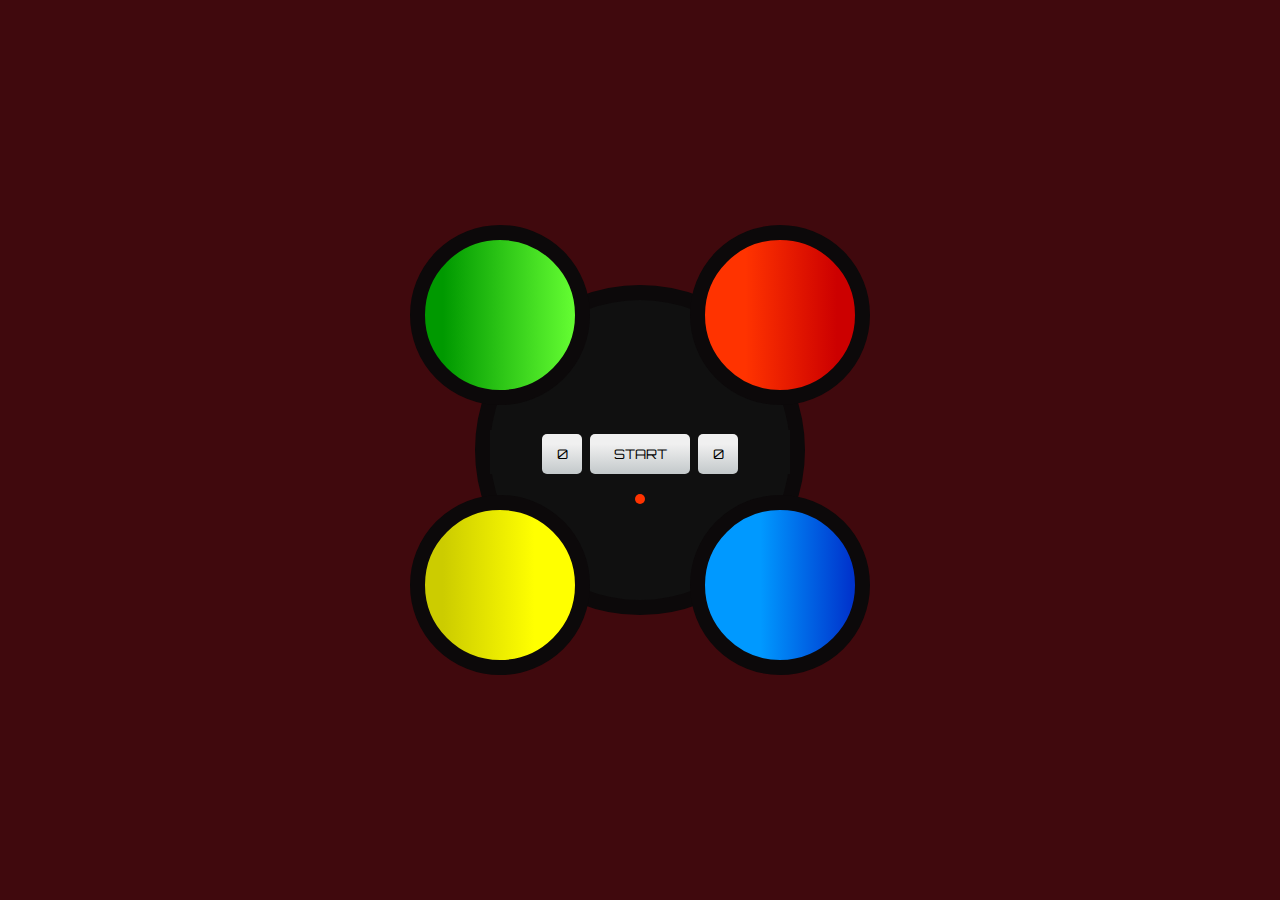
<file: index.html>
<!DOCTYPE html>
<html lang="en">
<head>
    <meta charset="UTF-8">
    <meta http-equiv="X-UA-Compatible" content="IE=edge">
    <meta name="viewport" content="width=device-width, initial-scale=1.0">
    <link rel="stylesheet" href="./assignment-02.css">
    <link rel="preconnect" href="https://fonts.gstatic.com">
    <link href="https://fonts.googleapis.com/css2?family=Orbitron:wght@700&display=swap" rel="stylesheet">
    <title>assignment-02</title>
</head>
<body>
    <!--flex container which house the game console-->
    <div class="container">
        <!--left column houses the left button and is positioned relative to the central control unit-->
        <div class="lights-left">
            <!--first part of class used to listen to button clicks second part used to style button-->
            <div type="button" id="green" class="btn green"></div>
            <div type="button" id="yellow" class="btn yellow"></div>
        </div>
        <!--center 'container' housing the scores/start and light components-->
        <div class="control">
            <div class="control__display">
                <input class="control__display-level-best" type="text" value="0"/>
                <button class="control__display-start">START</button>
                <input class="control__display-level-current" type="text" value="0"/>
            </div>
            <div class="control__light-switch"></div>
        </div>
        <!--right column housing the right colour buttons. Positioning mirrors that of left column-->
        <div class="lights-right">
            <div type="button" id="red" class="btn red"></div>
            <div type="button" id="blue" class="btn blue"></div>
        </div>
    </div>
    <script src="https://ajax.googleapis.com/ajax/libs/jquery/3.5.1/jquery.min.js"></script>
    <script src="assignment-02.js"></script>
</body>
</html>
</file>
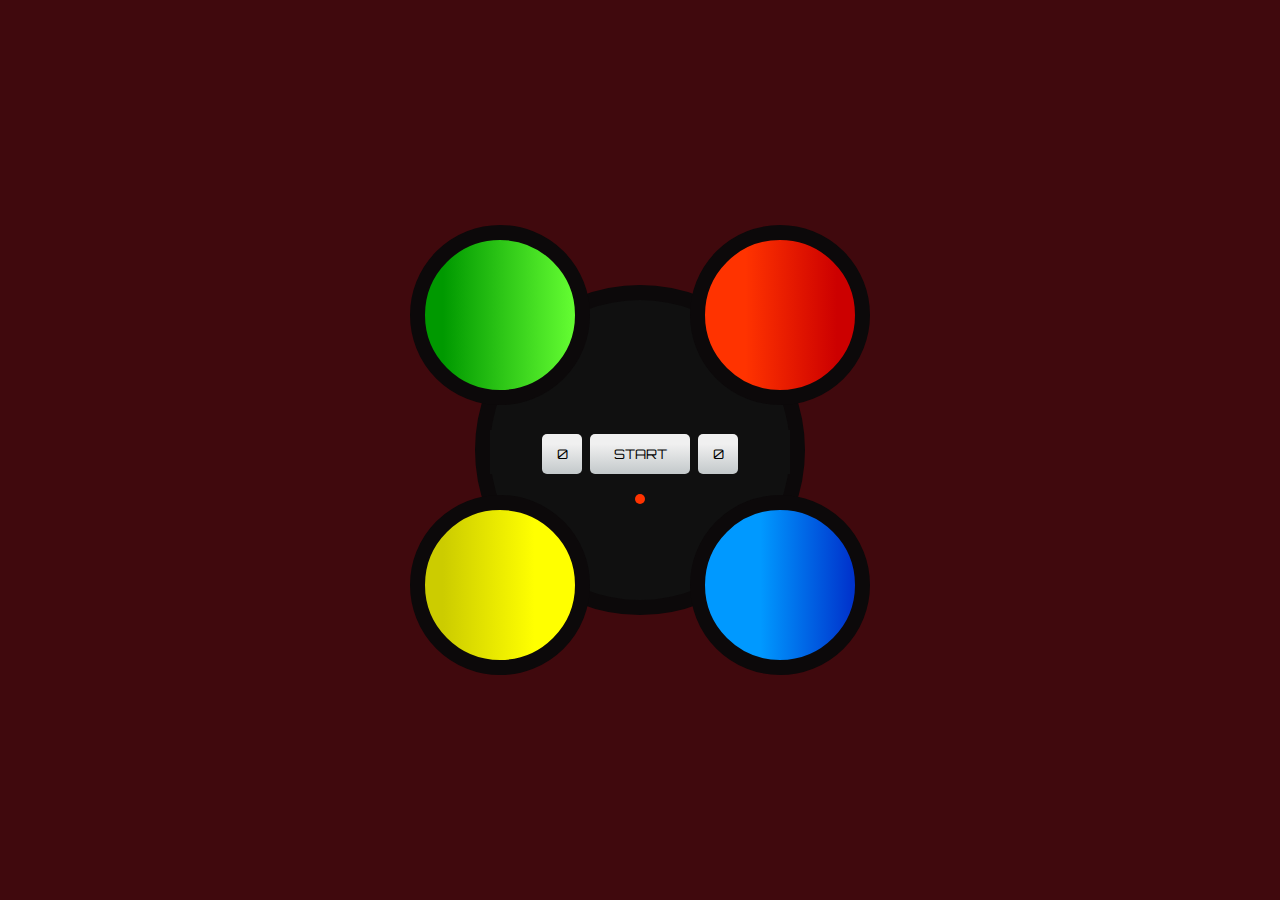
<file: assignment-02.html>
<!DOCTYPE html>
<html lang="en">
<head>
    <meta charset="UTF-8">
    <meta http-equiv="X-UA-Compatible" content="IE=edge">
    <meta name="viewport" content="width=device-width, initial-scale=1.0">
    <link rel="stylesheet" href="./assignment-02.css">
    <link rel="preconnect" href="https://fonts.gstatic.com">
    <link href="https://fonts.googleapis.com/css2?family=Orbitron:wght@700&display=swap" rel="stylesheet">
    <title>assignment-02</title>
</head>
<body>
    <!--flex container which house the game console-->
    <div class="container">
        <!--left column houses the left button and is positioned relative to the central control unit-->
        <div class="lights-left">
            <!--first part of class used to listen to button clicks second part used to style button-->
            <div type="button" id="green" class="btn green"></div>
            <div type="button" id="yellow" class="btn yellow"></div>
        </div>
        <!--center 'container' housing the scores/start and light components-->
        <div class="control">
            <div class="control__display">
                <input class="control__display-level-best" type="text" value="0"/>
                <button class="control__display-start">START</button>
                <input class="control__display-level-current" type="text" value="0"/>
            </div>
            <div class="control__light-switch"></div>
        </div>
        <!--right column housing the right colour buttons. Positioning mirrors that of left column-->
        <div class="lights-right">
            <div type="button" id="red" class="btn red"></div>
            <div type="button" id="blue" class="btn blue"></div>
        </div>
    </div>
    <script src="https://ajax.googleapis.com/ajax/libs/jquery/3.5.1/jquery.min.js"></script>
    <script src="assignment-02.js"></script>
</body>
</html>
</file>
<file: assignment-02.css>
*{
    margin: 0;
    padding: 0;
    background-color: #40090d;
}

/*attempting to use a BEM naming convention*/
.container{
    display:flex;
    align-items: center;
    justify-content: center;
    flex-direction: row;
    background-color: #40090d;
    width: 100vw;
    height: 100vh;
    font-size: xx-large;
}

.lights-left > div {
    z-index: 1;
    position: relative;
    right: 50px;
    width: 150px;
    height: 150px;
    border-radius: 50%;
    border: solid 15px #0c090a;
    cursor: pointer;
}

.lights-right > div {
    cursor: pointer;
    position: relative;
    left: 50px;
    width: 150px;
    height: 150px;
    border-radius: 50%;
    border: solid 15px #0c090a;
}

/*BEM broke down with the light buttons naming their class by colour enabled easier passing of id/classs for button click function*/
.green{
    background: linear-gradient(to left, #66ff33 -1%, #009900 88%);
    margin-bottom:90px ;
}

.red{
background: linear-gradient(to right, #ff3300 27%, #cc0000 88%);
margin-bottom:90px ;
}

.blue{
background: linear-gradient(to left, #0033cc 2%, #0099ff 63%);
}

.yellow{
    background: linear-gradient(to left, #ffff00 27%, #cccc00 88%);
}

.control{
    position: absolute;
    background-color: #101010;
    width:300px;
    height: 300px;
    border: solid 15px #0c090a;
    border-radius: 50%;
    text-align: center;
}

.control__display{
    position: relative;
    background-color: #101010;
    top: 130px;
}

.control__display-level-best, .control__display-level-current{
    width: 40px;
    height: 40px;
    border-radius: 5px;
    background: linear-gradient(to bottom, #f0f0f0 25%, #c1c7c9 103%);
    border: none;
    cursor:default;
    font-family: 'Orbitron', sans-serif;
    text-align: center;
}

.control__display-start{
    width: 100px;
    height: 40px;
    border-radius: 5px;
    background: linear-gradient(to bottom, #f0f0f0 25%, #c1c7c9 103%);
    border: none;
    cursor: pointer;
    font-family: 'Orbitron', sans-serif;
}

.control__light-switch{
    position: relative;
    left: 145px;
    top: 150px;
    width: 10px;
    height: 10px;
    border-radius: 50%;
    background-color: #ff3300;
}

/*adding and removing this class within a function enables flashing effect*/
.pressed {
    box-shadow: 0 0 20px white;
    background: linear-gradient(to bottom, #ccffff 0%, #ffffcc 100%);
    background-color: grey;
  }
</file>
